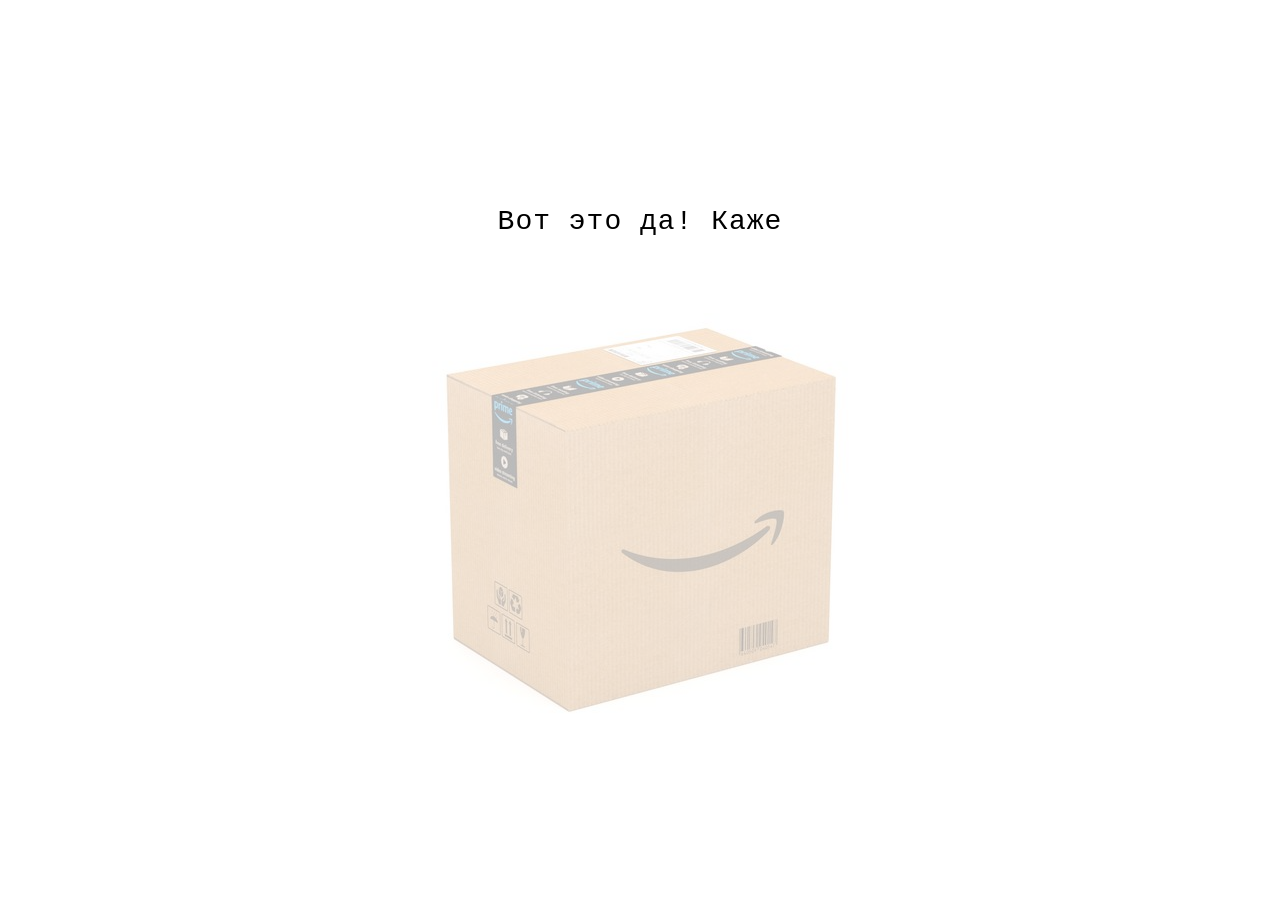
<file: index.html>
<!DOCTYPE html>
<html lang="ru">
<head>
    <meta charset="UTF-8">
    <meta name="viewport" content="width=device-width, initial-scale=1.0">
    <title>Korobka</title>

     <style>
        body {
            display: flex;
            flex-direction: column;
            align-items: center;
            justify-content: center;
            min-height: 100vh;
            margin: 0;
        }

        p {
    font-family: "Courier New", monospace;
    font-size: 28px;
    
    line-height: 1.5;
    letter-spacing: 1px;

    max-width: 700px;
    text-align: center;
    min-height: 3em;
}

        img {
            max-width: 80%;
            height: auto;
        }

        #image-link {
    opacity: 0.3;
    pointer-events: none;
    cursor: default;
    transition: opacity 0.5s ease;
}

#image-link.active {
    opacity: 1;
    pointer-events: auto;
    cursor: pointer;
}
    </style>
</head>
<body>

    <p id="typing-text"></p>

    <img onclick="location.href='welcome.html'" id="image-link" src="files/korobka.jpg" alt="Описание картинки">

</body>

<script>
        const text = "Вот это да! Кажется, ты получила посылку от Amazon! Что же там может быть? Ты игнорируешь то, что в России нет Amazon и спешишь открыть ее. Но вот незадача: коробка на экране компьютера? Что же делать?";

        const typingElement = document.getElementById("typing-text");
        const imageLink = document.getElementById("image-link");
        let index = 0;

        function typeWriter() {
            if (index < text.length) {
                typingElement.textContent += text.charAt(index);
                index++;
                setTimeout(typeWriter, 70);
            }  else {
        imageLink.classList.add("active");
    }
        }

        typeWriter();
    </script>
</html>
</file>
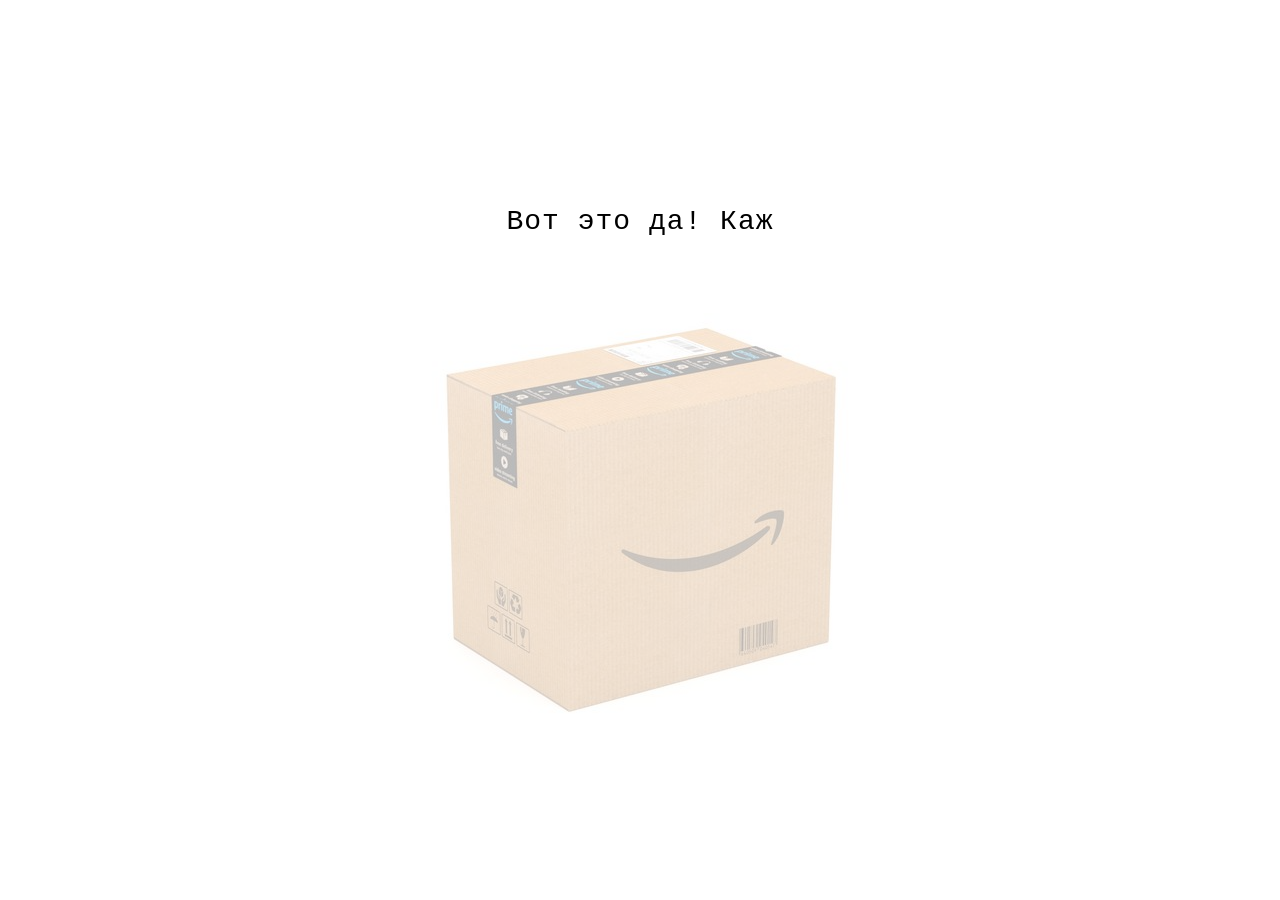
<file: korobka.html>
<!DOCTYPE html>
<html lang="ru">
<head>
    <meta charset="UTF-8">
    <meta name="viewport" content="width=device-width, initial-scale=1.0">
    <title>Korobka</title>

     <style>
        body {
            display: flex;
            flex-direction: column;
            align-items: center;
            justify-content: center;
            min-height: 100vh;
            margin: 0;
        }

        p {
    font-family: "Courier New", monospace;
    font-size: 28px;
    
    line-height: 1.5;
    letter-spacing: 1px;

    max-width: 700px;
    text-align: center;
    min-height: 3em;
}

        img {
            max-width: 80%;
            height: auto;
        }

        #image-link {
    opacity: 0.3;
    pointer-events: none;
    cursor: default;
    transition: opacity 0.5s ease;
}

#image-link.active {
    opacity: 1;
    pointer-events: auto;
    cursor: pointer;
}
    </style>
</head>
<body>

    <p id="typing-text"></p>

    <img onclick="location.href='game/welcome.html'" id="image-link" src="game/files/korobka.jpg" alt="Описание картинки">

</body>

<script>
        const text = "Вот это да! Кажется, ты получила посылку от Amazon! Что же там может быть? Ты игнорируешь то, что в России нет Amazon и спешишь открыть ее. Но вот незадача: коробка на экране компьютера? Что же делать?";

        const typingElement = document.getElementById("typing-text");
        const imageLink = document.getElementById("image-link");
        let index = 0;

        function typeWriter() {
            if (index < text.length) {
                typingElement.textContent += text.charAt(index);
                index++;
                setTimeout(typeWriter, 70);
            }  else {
        imageLink.classList.add("active");
    }
        }

        typeWriter();
    </script>
</html>
</file>
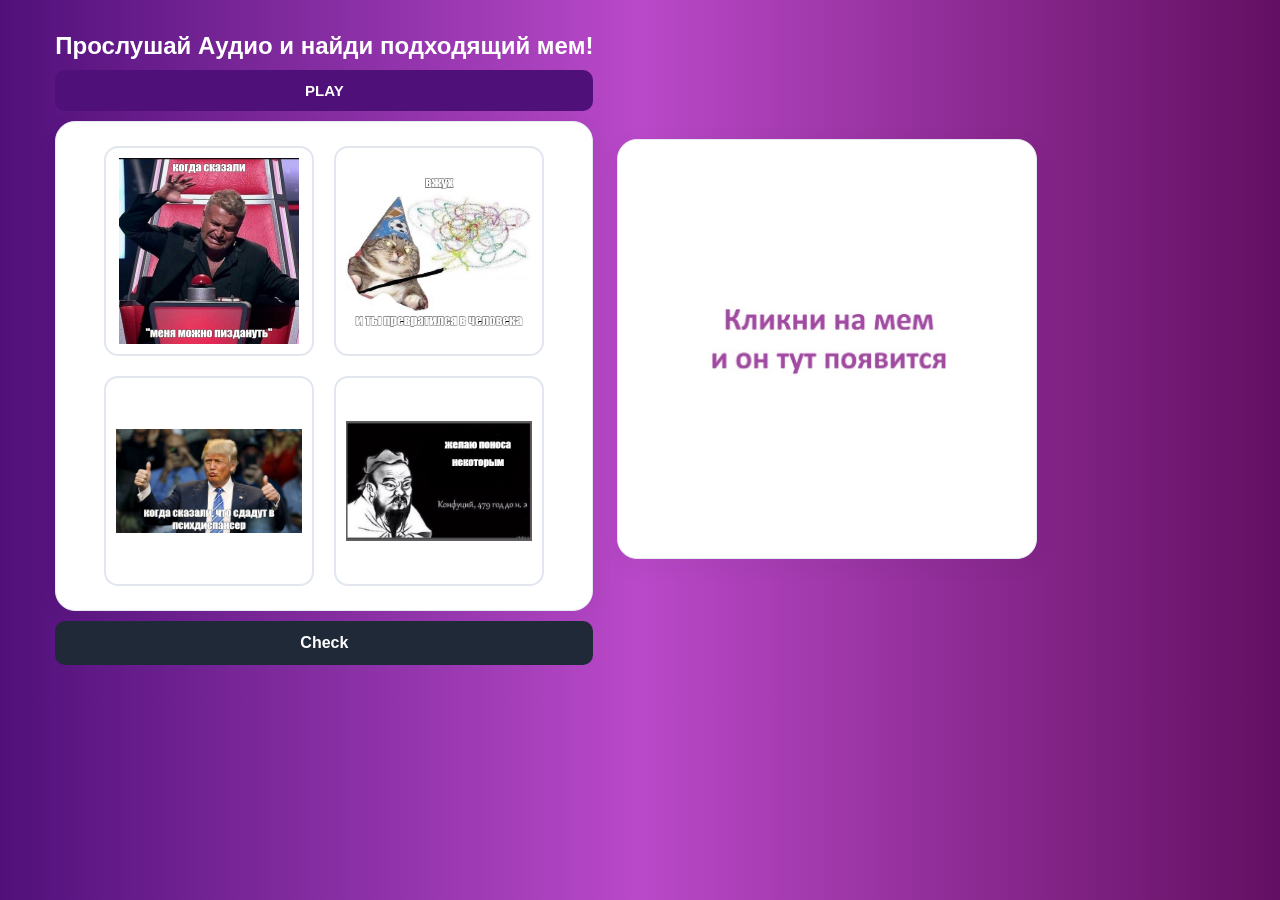
<file: level_1.html>
<!DOCTYPE html>
<html lang="en">
<head>
    <meta charset="UTF-8">
    <meta name="viewport" content="width=device-width, initial-scale=1.0">
    <link rel="stylesheet" href="style.css">
    <title>Level 1</title>
</head>
<body onload="startRound('1')">
    <main>
        <div class="game">

            <h2>Прослушай Аудио и найди подходящий мем! </h2>
        <div id="audio" class="sounds">

            <button id="playAudio">
                PLAY
            </button>
            <audio src="" id="player">

            </audio></div>

        <div id="pics" class="images"></div>
            
        <button id="checkAnswer">Check</button>
        
        </div>

        <div class="preview">
            
                <img id="meme-preview" src="files/placeholder.jpg" alt="">
            
        </div>


        <div id="modal">
            
            

            <div class="modal-content" >
            <p class="text-text">Потрясающе! Ты нашла все пары! Но это еще не конец...</p>
            <button id="to-the-next-level" onclick="location.href='level_2.html'">Играть Дальше</button></div>
        </div>

    </main>
    
    
    
</body>

<script src="script.js"></script>
</html>
</file>
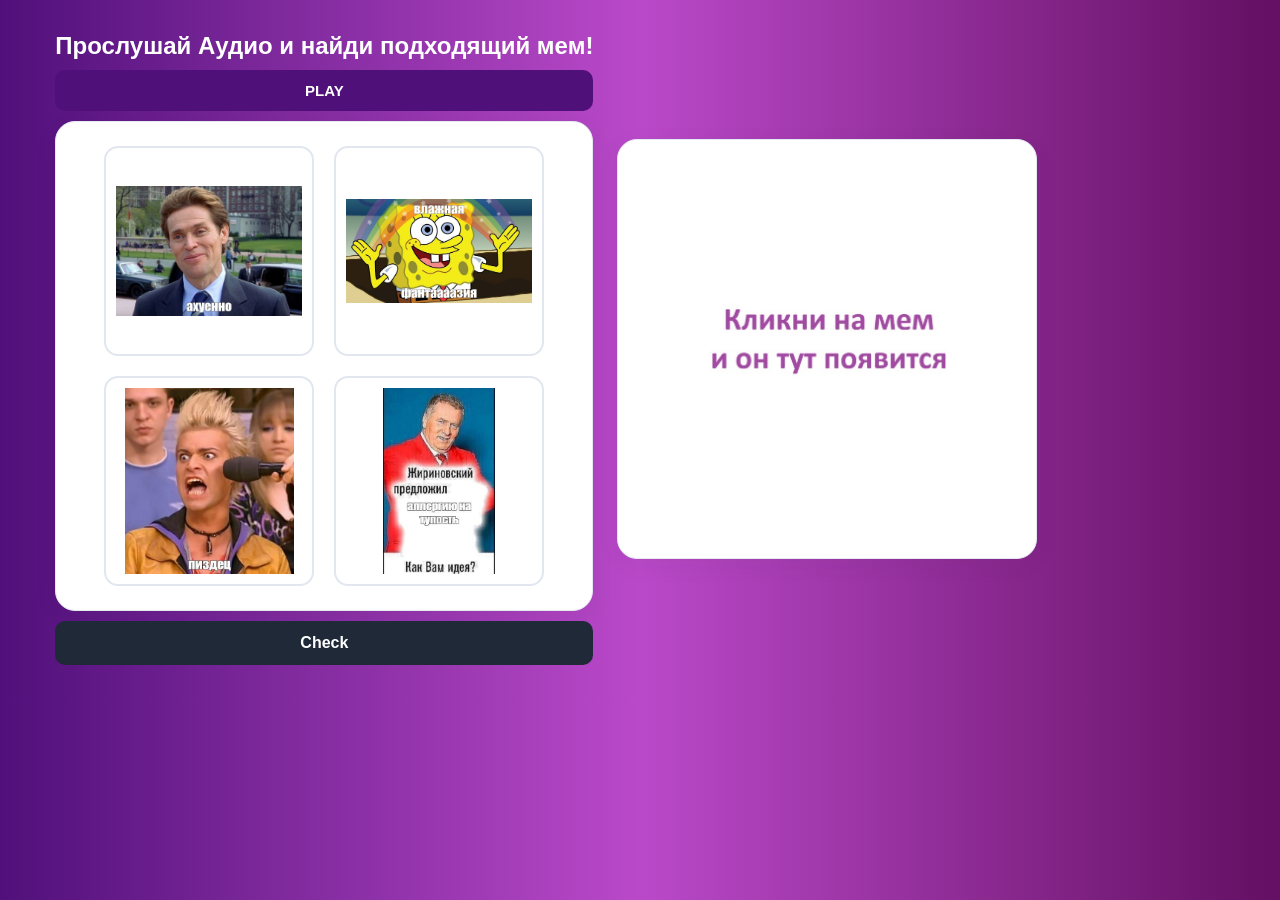
<file: level_2.html>
<!DOCTYPE html>
<html lang="en">
<head>
    <meta charset="UTF-8">
    <meta name="viewport" content="width=device-width, initial-scale=1.0">
    <link rel="stylesheet" href="style.css">
    <title>Level 2</title>
</head>
<body onload="startRound('2')">
    <main>
        <div class="game">

            <h2>Прослушай Аудио и найди подходящий мем! </h2> 
        <div id="audio" class="sounds">

            <button id="playAudio">
                PLAY
            </button>
            <audio src="" id="player">

            </audio></div>

        <div id="pics" class="images"></div>
            
        <button id="checkAnswer">Check</button>
        
        </div>

        <div class="preview">
            
                <img id="meme-preview" src="files/placeholder.jpg" alt="">
            
        </div>

        <div id="modal">

            

            <div class="modal-content" >
            <p class="text-text">Потрясающе! Ты нашла все пары! Но это еще не конец...</p>
            <button id="to-the-next-level" onclick="location.href='level_3.html'">Играть Дальше</button></div>
        </div>

    </main>
    
    
    
</body>

<script src="script.js"></script>
</html>
</file>
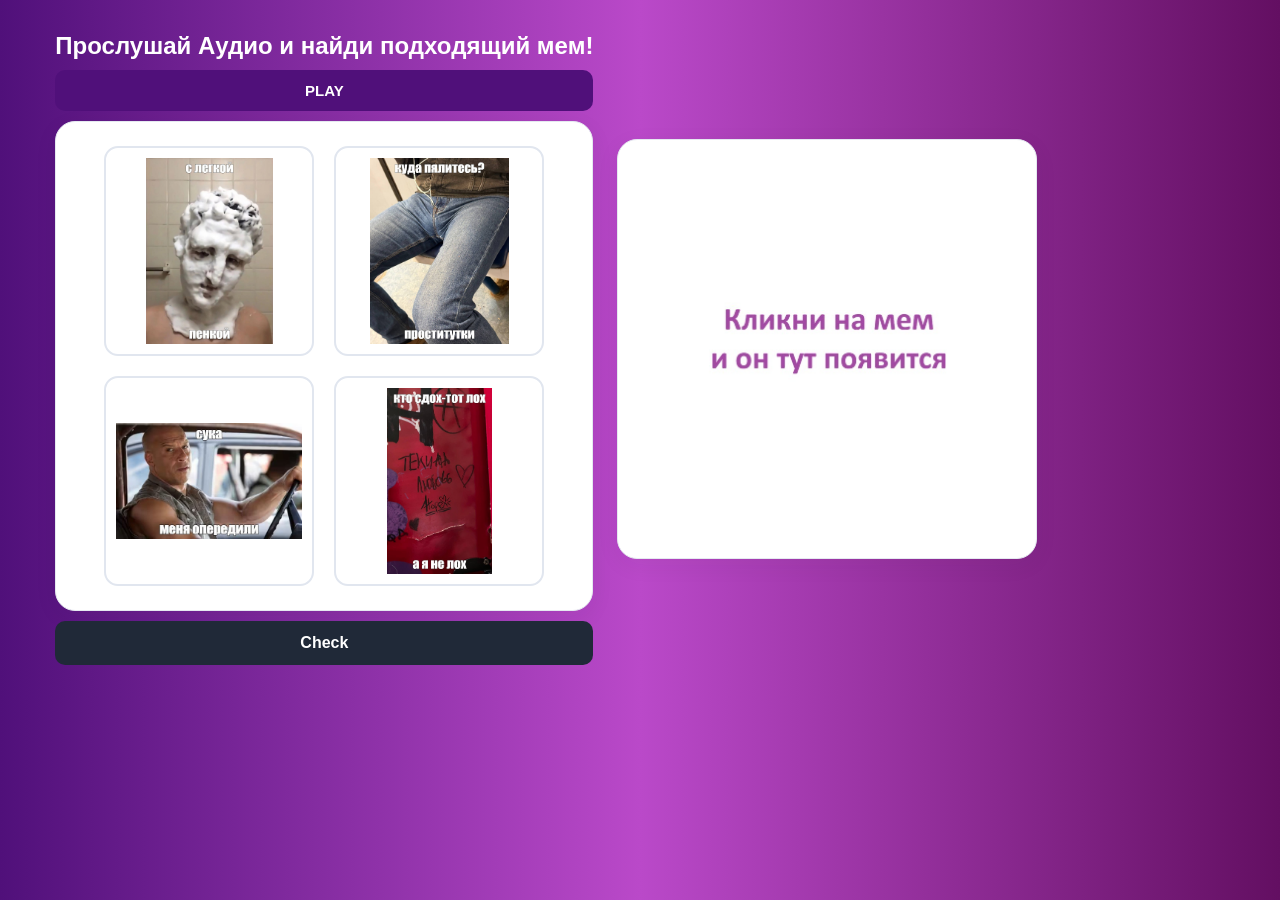
<file: level_3.html>
<!DOCTYPE html>
<html lang="en">
<head>
    <meta charset="UTF-8">
    <meta name="viewport" content="width=device-width, initial-scale=1.0">
    <link rel="stylesheet" href="style.css">
    <title>Level 3</title>
</head>
<body onload="startRound('3')">
    <main>
        <div class="game">

            <h2>Прослушай Аудио и найди подходящий мем! </h2>
        <div id="audio" class="sounds">

            <button id="playAudio">
                PLAY
            </button>
            <audio src="" id="player">

            </audio></div>

        <div id="pics" class="images"></div>
            
        <button id="checkAnswer">Check</button>
        
        </div>

        <div class="preview">
            
                <img id="meme-preview" src="files/placeholder.jpg" alt="">
            
        </div>

        <div id="modal">

            <!-- К поздравлению -->
            <div class="modal-content">

            <p class="text-text">Ура! Ты справилась и подошла к концу нашей игры! Ты заслужила награду!</p>
            <button id="to-the-next-level" onclick="location.href='pozdravlenie_1.html'">Получить награду</button></div>
        </div>


    </main>
    
    
    
</body>

<script src="script.js"></script>
</html>
</file>
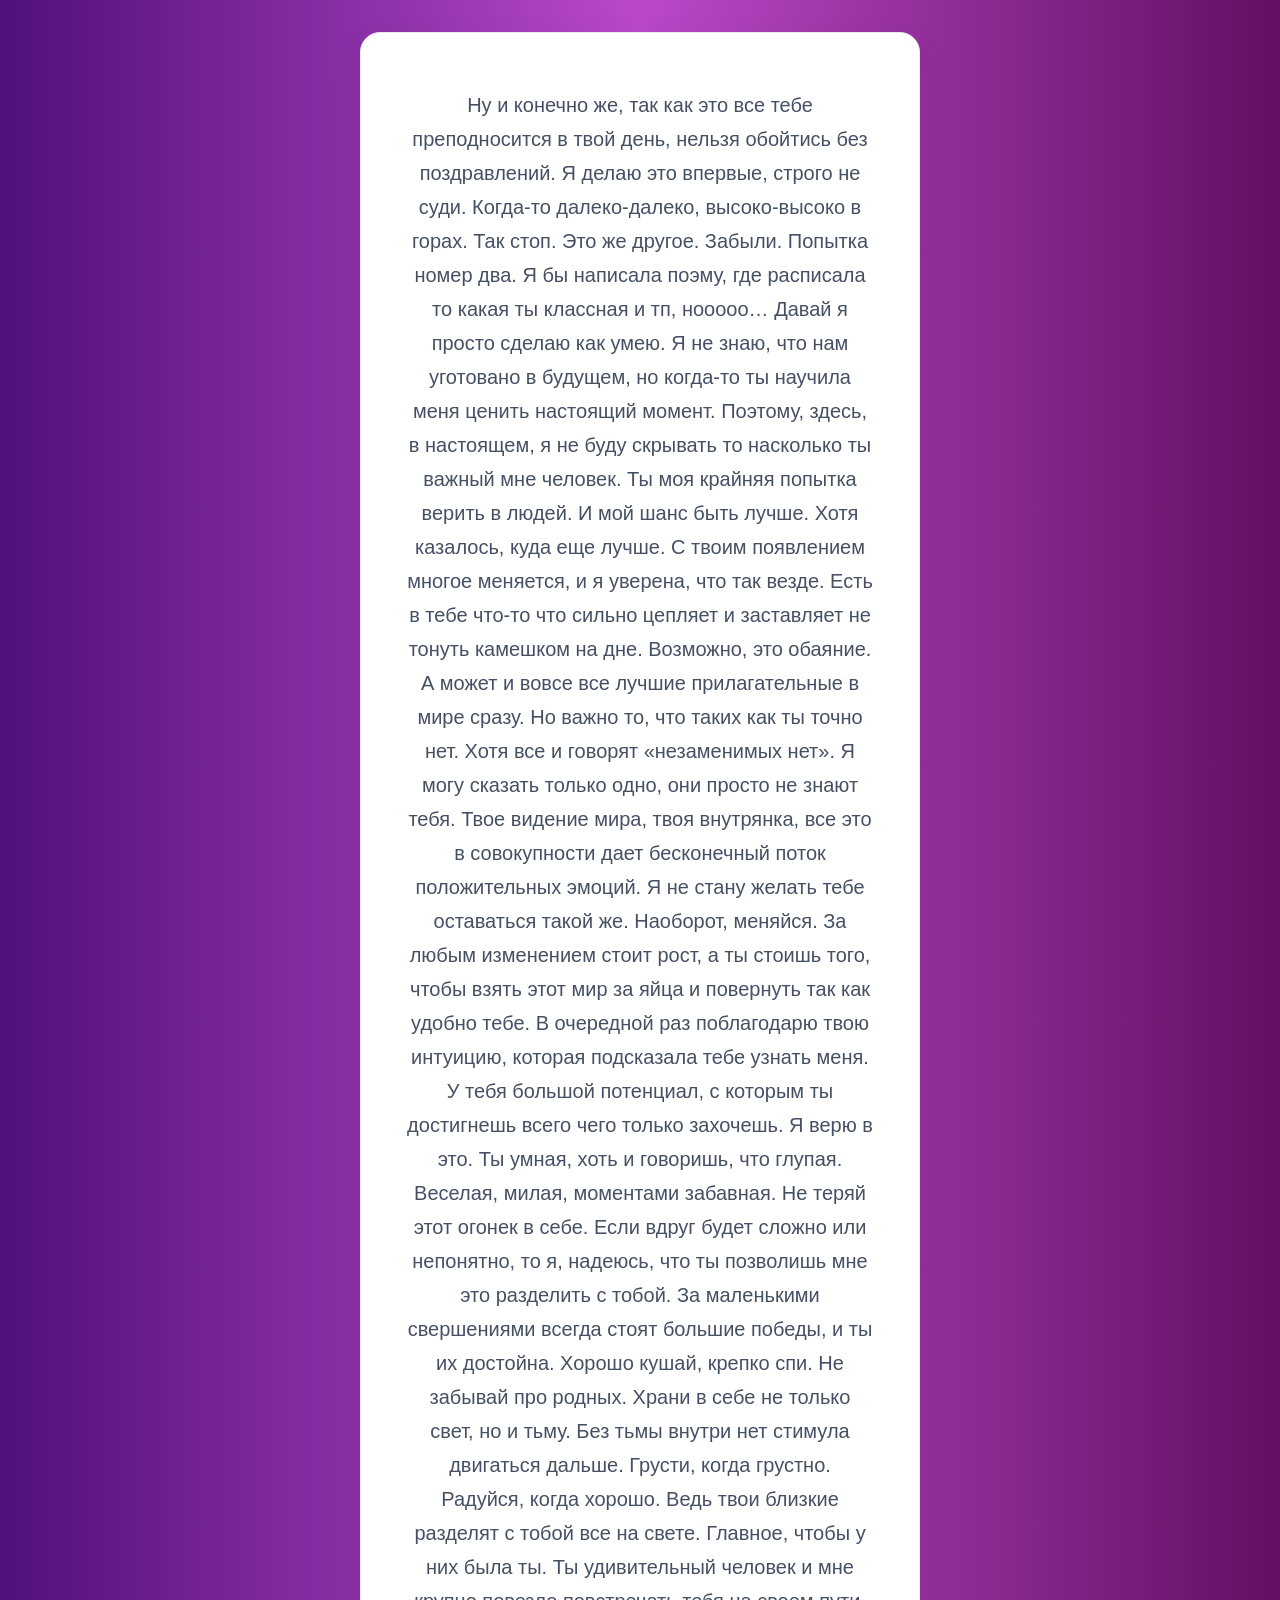
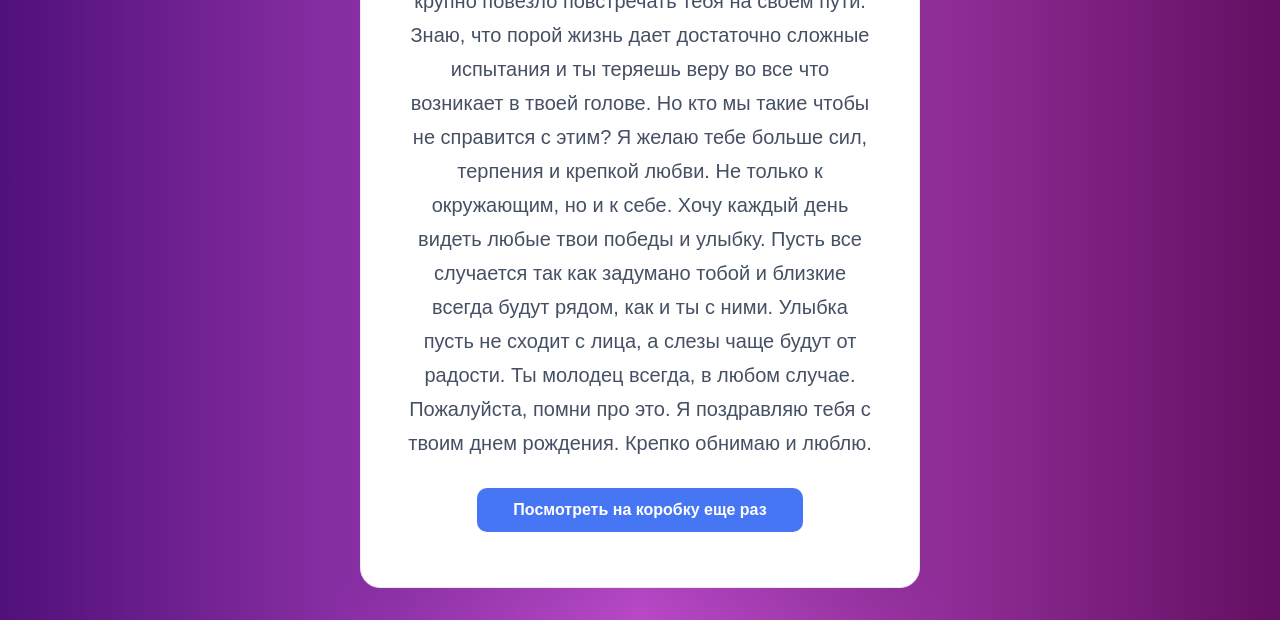
<file: pozdravlenie.html>
<!DOCTYPE html>
<html lang="en">
<head>
    <meta charset="UTF-8">
    <meta name="viewport" content="width=device-width, initial-scale=1.0">
     <link rel="stylesheet" href="style.css">
    <title>Document</title>
</head>
<body>

    <main>
    <div class="welcome-container">

        <p class="welcome-text">
           Ну и конечно же, так как это все тебе преподносится в твой день, нельзя обойтись без поздравлений. Я делаю это впервые, строго не суди.
Когда-то далеко-далеко, высоко-высоко в горах. Так стоп. Это же другое. Забыли. Попытка номер два.
Я бы написала поэму, где расписала то какая ты классная и тп, нооооо…
Давай я просто сделаю как умею. 
Я не знаю, что нам уготовано в будущем, но когда-то ты научила меня ценить настоящий момент. Поэтому, здесь, в настоящем, я не буду скрывать то насколько ты важный мне человек. Ты моя крайняя попытка верить в людей. И мой шанс быть лучше. Хотя казалось, куда еще лучше. С твоим появлением многое меняется, и я уверена, что так везде. Есть в тебе что-то что сильно цепляет и заставляет не тонуть камешком на дне. Возможно, это обаяние. А может и вовсе все лучшие прилагательные в мире сразу. Но важно то, что таких как ты точно нет. Хотя все и говорят «незаменимых нет». Я могу сказать только одно, они просто не знают тебя. Твое видение мира, твоя внутрянка, все это в совокупности дает бесконечный поток положительных эмоций. Я не стану желать тебе оставаться такой же. Наоборот, меняйся. За любым изменением стоит рост, а ты стоишь того, чтобы взять этот мир за яйца и повернуть так как удобно тебе. В очередной раз поблагодарю твою интуицию, которая подсказала тебе узнать меня. У тебя большой потенциал, с которым ты достигнешь всего чего только захочешь. Я верю в это. Ты умная, хоть и говоришь, что глупая. Веселая, милая, моментами забавная. Не теряй этот огонек в себе. Если вдруг будет сложно или непонятно, то я, надеюсь, что ты позволишь мне это разделить с тобой. За маленькими свершениями всегда стоят большие победы, и ты их достойна. Хорошо кушай, крепко спи. Не забывай про родных. Храни в себе не только свет, но и тьму. Без тьмы внутри нет стимула двигаться дальше. Грусти, когда грустно. Радуйся, когда хорошо. Ведь твои близкие разделят с тобой все на свете. Главное, чтобы у них была ты. Ты удивительный человек и мне крупно повезло повстречать тебя на своем пути. Знаю, что порой жизнь дает достаточно сложные испытания и ты теряешь веру во все что возникает в твоей голове. Но кто мы такие чтобы не справится с этим? Я желаю тебе больше сил, терпения и крепкой любви. Не только к окружающим, но и к себе. Хочу каждый день видеть любые твои победы и улыбку. Пусть все случается так как задумано тобой и близкие всегда будут рядом, как и ты с ними. Улыбка пусть не сходит с лица, а слезы чаще будут от радости. Ты молодец всегда, в любом случае. Пожалуйста, помни про это. Я поздравляю тебя с твоим днем рождения. Крепко обнимаю и люблю.

        </p>

        <button class="start-button">
            Посмотреть на коробку еще раз
        </button>

    </div></main>
</body>
</html>
</file>
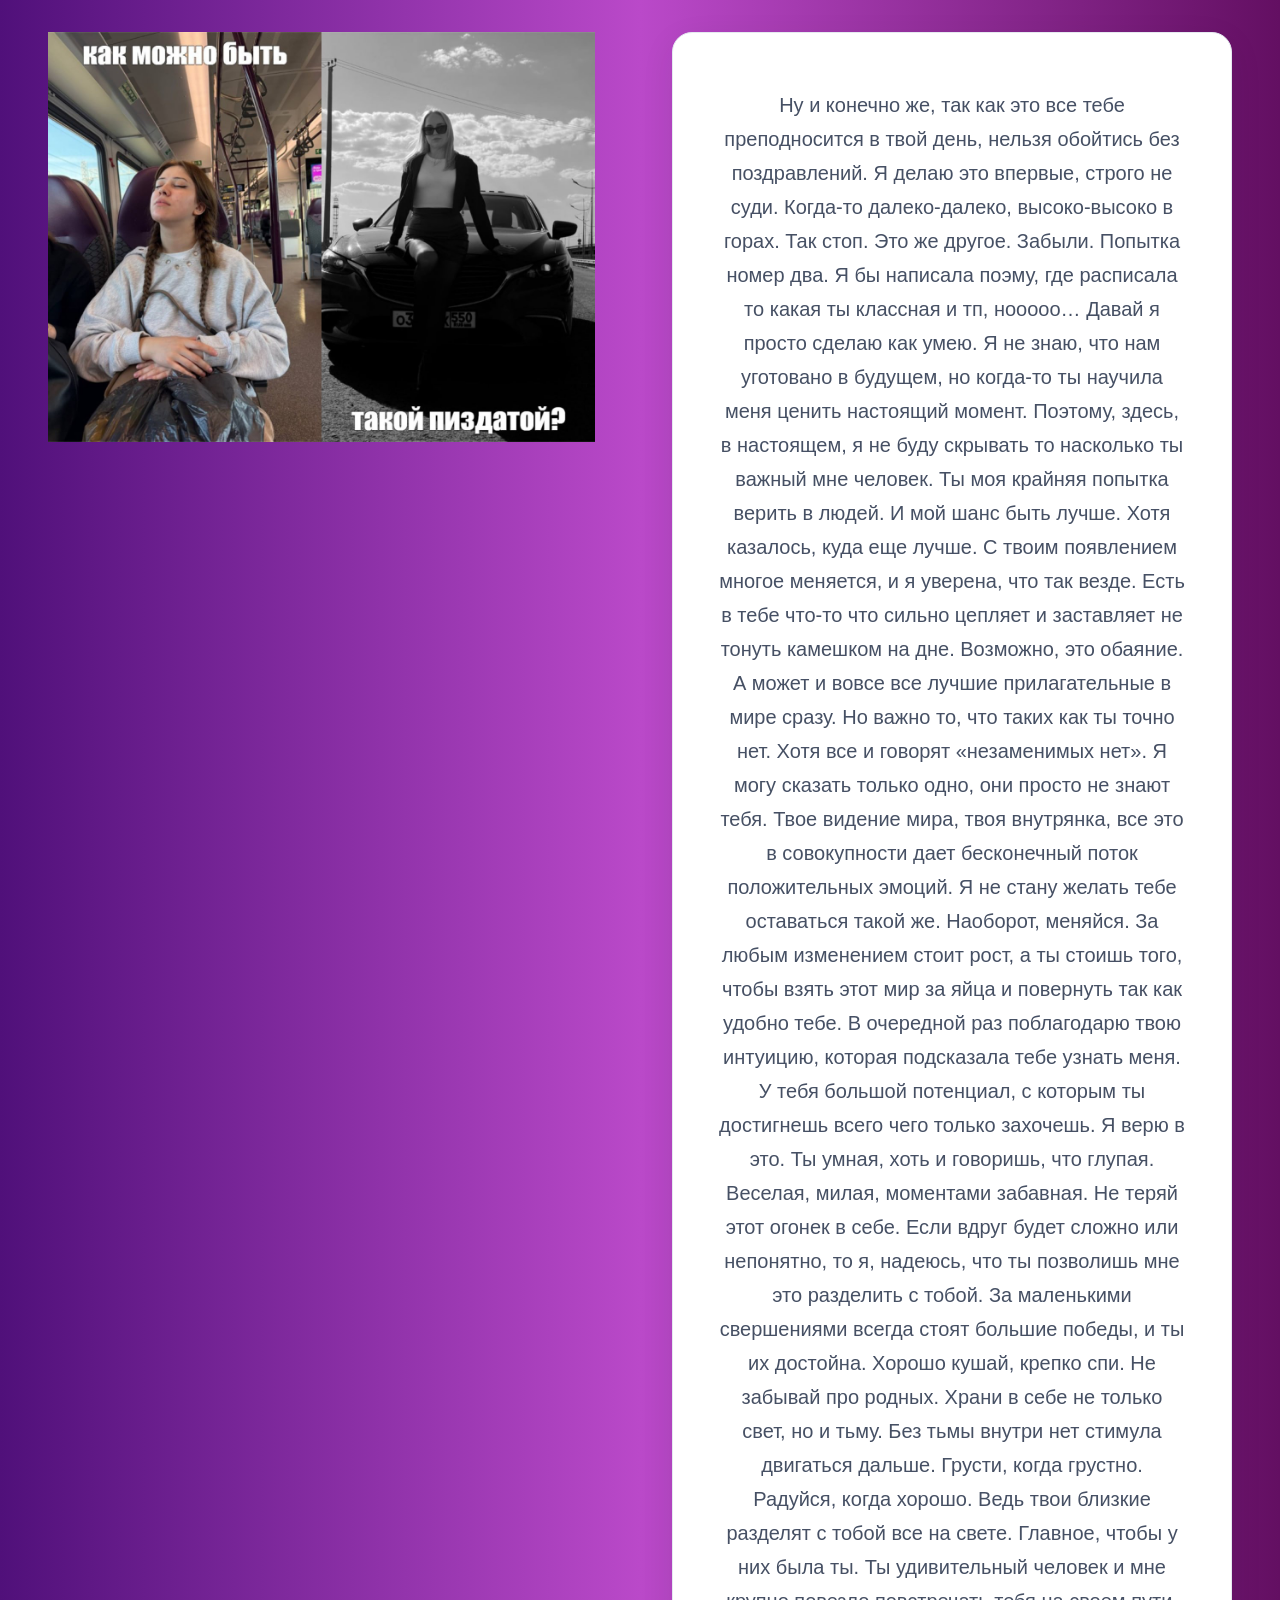
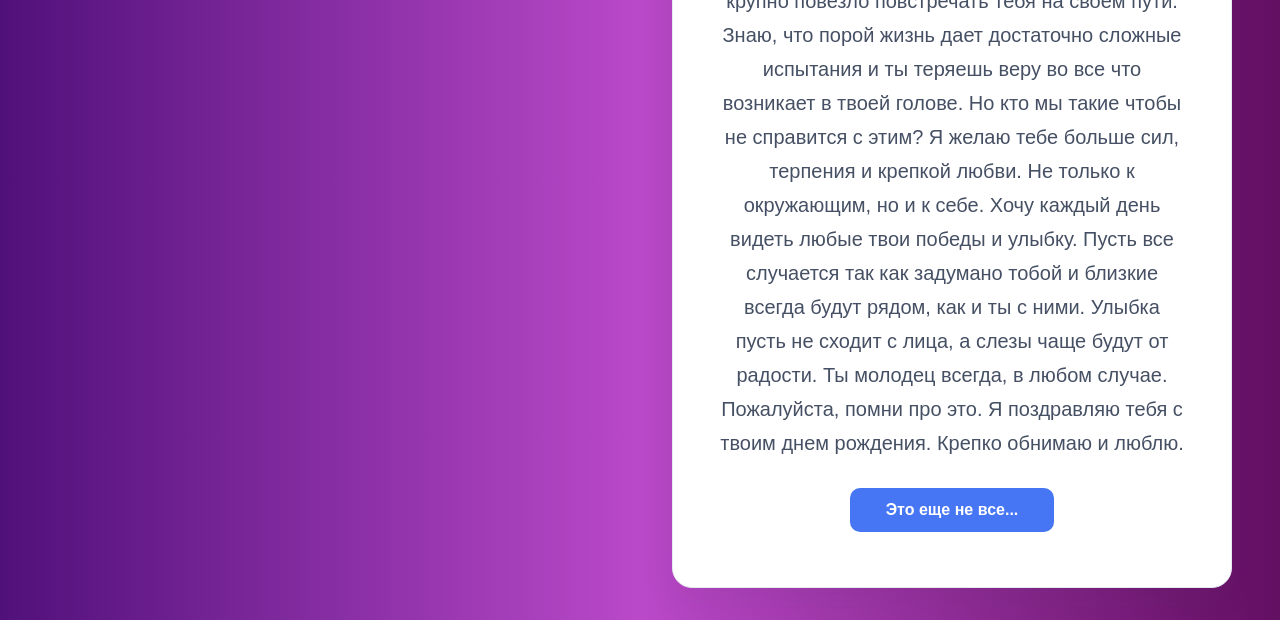
<file: pozdravlenie_1.html>
<!DOCTYPE html>
<html lang="en">
<head>
    <meta charset="UTF-8">
    <meta name="viewport" content="width=device-width, initial-scale=1.0">
     <link rel="stylesheet" href="style.css">
    <title>От Насти</title>
</head>
<body>

    <main class="congrats">

        <div class="preview">
            
                <img  src="files/69.jpg" alt="">
            
        </div>

    <div class="welcome-container">

        <p class="welcome-text">
           Ну и конечно же, так как это все тебе преподносится в твой день, нельзя обойтись без поздравлений. Я делаю это впервые, строго не суди.
Когда-то далеко-далеко, высоко-высоко в горах. Так стоп. Это же другое. Забыли. Попытка номер два.
Я бы написала поэму, где расписала то какая ты классная и тп, нооооо…
Давай я просто сделаю как умею. 
Я не знаю, что нам уготовано в будущем, но когда-то ты научила меня ценить настоящий момент. Поэтому, здесь, в настоящем, я не буду скрывать то насколько ты важный мне человек. Ты моя крайняя попытка верить в людей. И мой шанс быть лучше. Хотя казалось, куда еще лучше. С твоим появлением многое меняется, и я уверена, что так везде. Есть в тебе что-то что сильно цепляет и заставляет не тонуть камешком на дне. Возможно, это обаяние. А может и вовсе все лучшие прилагательные в мире сразу. Но важно то, что таких как ты точно нет. Хотя все и говорят «незаменимых нет». Я могу сказать только одно, они просто не знают тебя. Твое видение мира, твоя внутрянка, все это в совокупности дает бесконечный поток положительных эмоций. Я не стану желать тебе оставаться такой же. Наоборот, меняйся. За любым изменением стоит рост, а ты стоишь того, чтобы взять этот мир за яйца и повернуть так как удобно тебе. В очередной раз поблагодарю твою интуицию, которая подсказала тебе узнать меня. У тебя большой потенциал, с которым ты достигнешь всего чего только захочешь. Я верю в это. Ты умная, хоть и говоришь, что глупая. Веселая, милая, моментами забавная. Не теряй этот огонек в себе. Если вдруг будет сложно или непонятно, то я, надеюсь, что ты позволишь мне это разделить с тобой. За маленькими свершениями всегда стоят большие победы, и ты их достойна. Хорошо кушай, крепко спи. Не забывай про родных. Храни в себе не только свет, но и тьму. Без тьмы внутри нет стимула двигаться дальше. Грусти, когда грустно. Радуйся, когда хорошо. Ведь твои близкие разделят с тобой все на свете. Главное, чтобы у них была ты. Ты удивительный человек и мне крупно повезло повстречать тебя на своем пути. Знаю, что порой жизнь дает достаточно сложные испытания и ты теряешь веру во все что возникает в твоей голове. Но кто мы такие чтобы не справится с этим? Я желаю тебе больше сил, терпения и крепкой любви. Не только к окружающим, но и к себе. Хочу каждый день видеть любые твои победы и улыбку. Пусть все случается так как задумано тобой и близкие всегда будут рядом, как и ты с ними. Улыбка пусть не сходит с лица, а слезы чаще будут от радости. Ты молодец всегда, в любом случае. Пожалуйста, помни про это. Я поздравляю тебя с твоим днем рождения. Крепко обнимаю и люблю.

        </p>

        <button class="start-button" onclick="location.href='pozdravlenie_2.html'">
            Это еще не все...
        </button>

    </div></main>
</body>
</html>
</file>
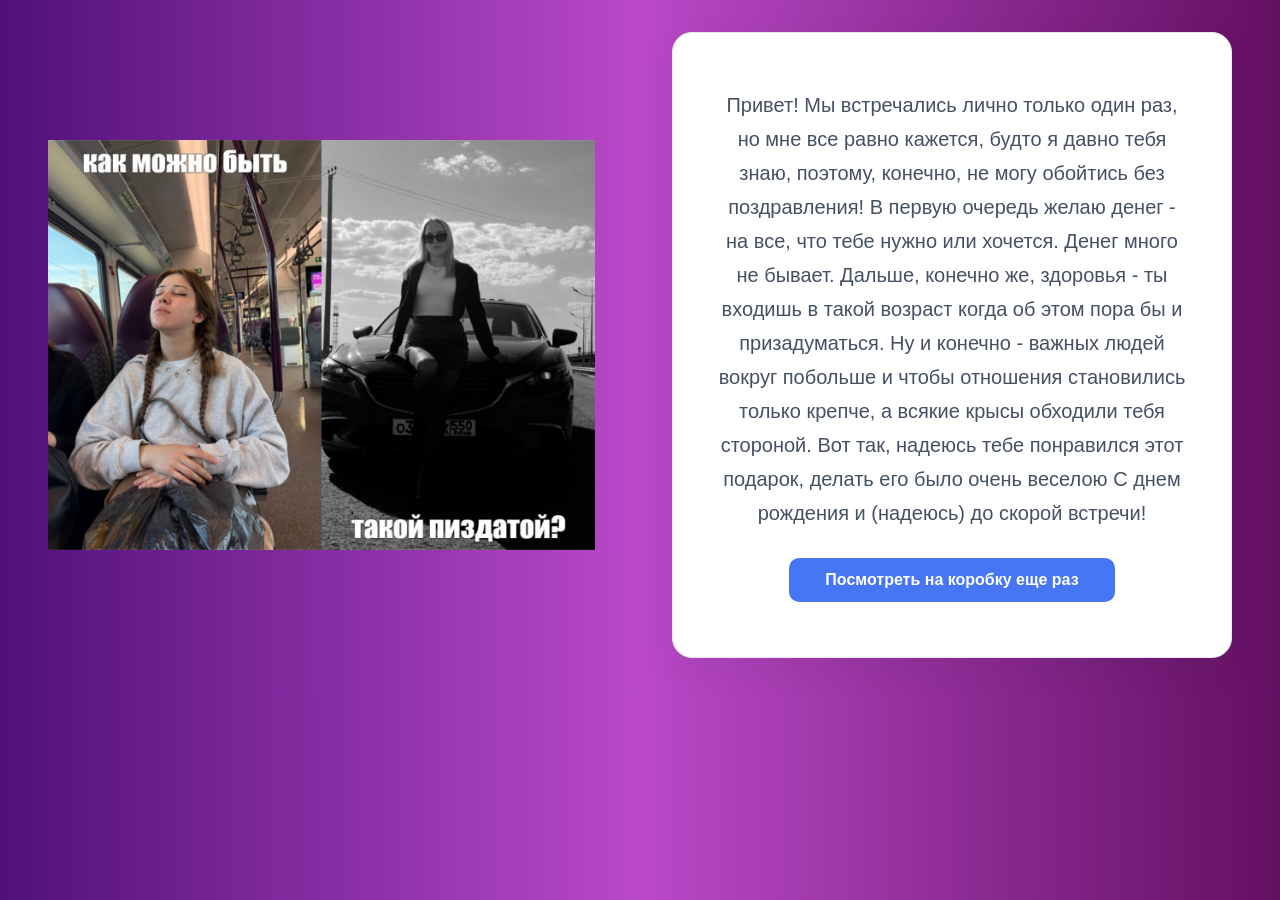
<file: pozdravlenie_2.html>
<!DOCTYPE html>
<html lang="en">
<head>
    <meta charset="UTF-8">
    <meta name="viewport" content="width=device-width, initial-scale=1.0">
     <link rel="stylesheet" href="style.css">
    <title>От Ани</title>
</head>
<body>

    <main>
         <div class="preview">
            
                <img  src="files/69.jpg" alt="">
            
        </div>

    <div class="welcome-container">

        <p class="welcome-text">

            Привет! Мы встречались лично только один раз, но мне все равно кажется, будто я давно тебя знаю, поэтому, конечно, не могу обойтись без поздравления! 
            В первую очередь желаю денег - на все, что тебе нужно или хочется. Денег много не бывает.
            Дальше, конечно же, здоровья - ты входишь в такой возраст когда об этом пора бы и призадуматься.
            Ну и конечно - важных людей вокруг побольше и чтобы отношения становились только крепче, а всякие крысы обходили тебя стороной.
            Вот так, надеюсь тебе понравился этот подарок, делать его было очень веселою
            С днем рождения и (надеюсь) до скорой встречи!
        </p>
    

        <button class="start-button" onclick="location.href='index.html'">
            Посмотреть на коробку еще раз
        </button>

    </div></main>
</body>
</html>
</file>
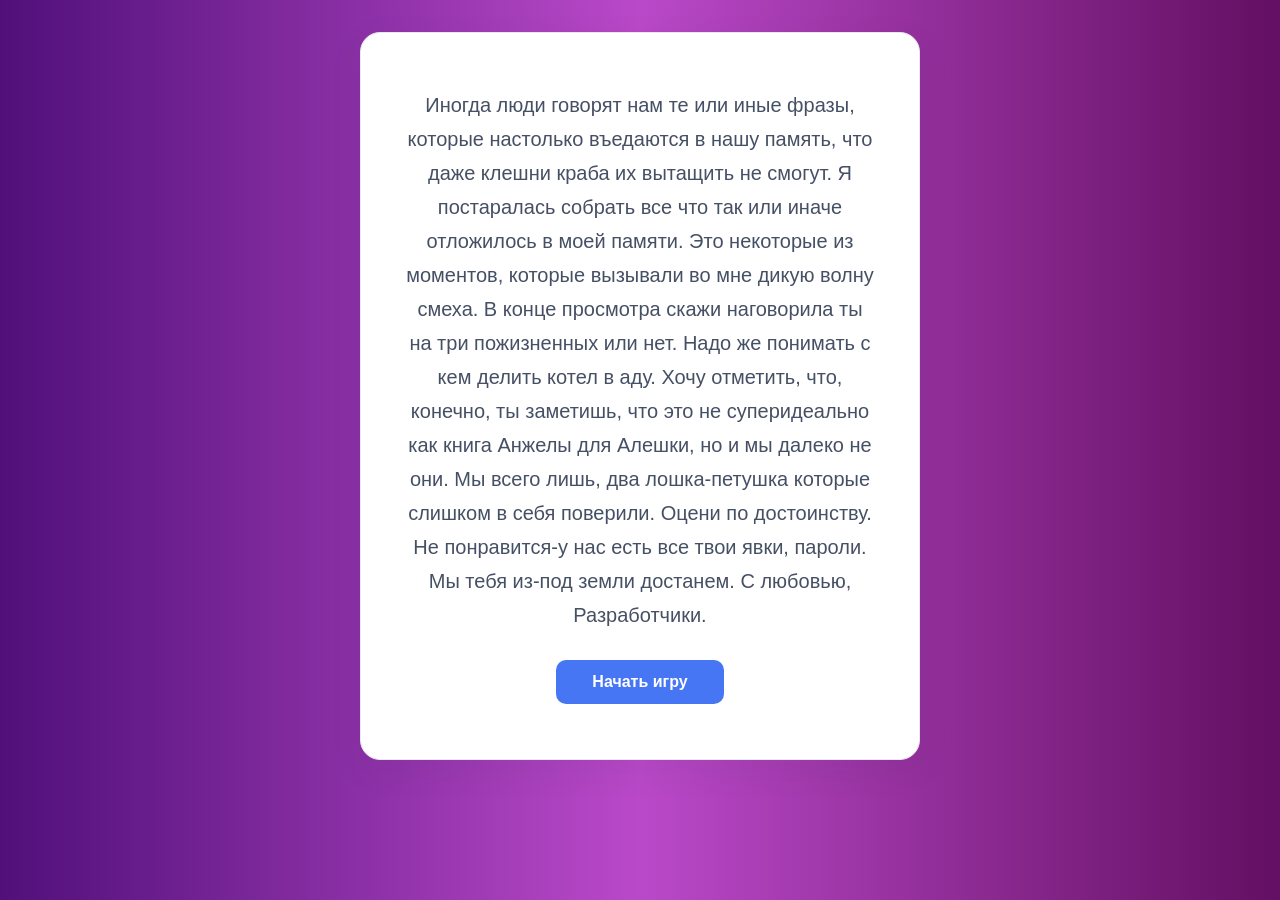
<file: welcome.html>
<!DOCTYPE html>
<html lang="en">
<head>
    <meta charset="UTF-8">
    <meta name="viewport" content="width=device-width, initial-scale=1.0">
    <title>Document</title>
     <link rel="stylesheet" href="style.css">
</head>

    <body>
<main>
    <div class="welcome-container">

        <p class="welcome-text">
            Иногда люди говорят нам те или иные фразы, которые настолько въедаются в нашу память, что даже клешни краба их вытащить не смогут. Я постаралась собрать все что так или иначе отложилось в моей памяти. Это некоторые из моментов, которые вызывали во мне дикую волну смеха. В конце просмотра скажи наговорила ты на три пожизненных или нет. Надо же понимать с кем делить котел в аду. Хочу отметить, что, конечно, ты заметишь, что это не суперидеально как книга Анжелы для Алешки, но и мы далеко не они. 
Мы всего лишь, два лошка-петушка которые слишком в себя поверили. Оцени по достоинству. Не понравится-у нас есть все твои явки, пароли. Мы тебя из-под земли достанем.
С любовью,
Разработчики.

        </p>

        <button class="start-button" onclick="location.href='level_1.html'">
            Начать игру
        </button>

    </div></main>


</body>
</html>
</file>
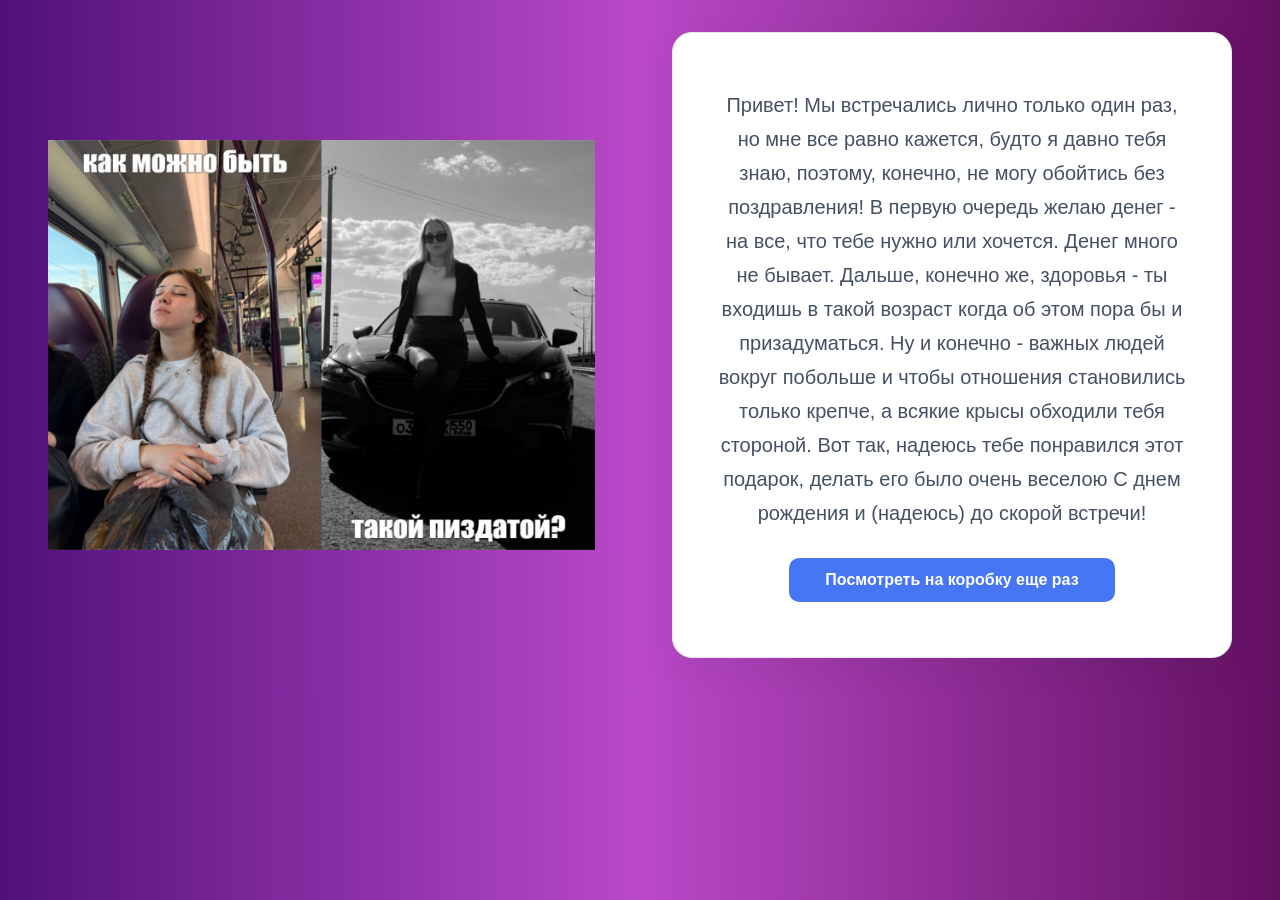
<file: game/pozdravlenie_2.html>
<!DOCTYPE html>
<html lang="en">
<head>
    <meta charset="UTF-8">
    <meta name="viewport" content="width=device-width, initial-scale=1.0">
     <link rel="stylesheet" href="style.css">
    <title>От Ани</title>
</head>
<body>

    <main>
         <div class="preview">
            
                <img  src="files/69.jpg" alt="">
            
        </div>

    <div class="welcome-container">

        <p class="welcome-text">

            Привет! Мы встречались лично только один раз, но мне все равно кажется, будто я давно тебя знаю, поэтому, конечно, не могу обойтись без поздравления! 
            В первую очередь желаю денег - на все, что тебе нужно или хочется. Денег много не бывает.
            Дальше, конечно же, здоровья - ты входишь в такой возраст когда об этом пора бы и призадуматься.
            Ну и конечно - важных людей вокруг побольше и чтобы отношения становились только крепче, а всякие крысы обходили тебя стороной.
            Вот так, надеюсь тебе понравился этот подарок, делать его было очень веселою
            С днем рождения и (надеюсь) до скорой встречи!
        </p>
    

        <button class="start-button" onclick="location.href='./korobka.html'">
            Посмотреть на коробку еще раз
        </button>

    </div></main>
</body>
</html>
</file>
<file: style.css>
* {
    box-sizing: border-box;
    margin: 0;
    padding: 0;
}

body {
    margin: 0;
    padding: 32px;

    font-family: Inter, "Segoe UI", Arial, sans-serif;
    color: #252b36;
    background: #50107a;
background: linear-gradient(90deg, rgba(80, 16, 122, 1) 0%, rgba(186, 73, 201, 1) 50%, rgba(99, 15, 98, 1) 100%);
}

main {
    display: flex;
    flex-direction: row;
    justify-content: space-evenly;
    
}


main.congrats {
    display: flex;
    flex-direction: row;
    justify-content: space-evenly;
    align-items: self-start;
   
    
}

h2 {
    color: #fff;
}
/* МНОГАБУКАФ */
  .welcome-container {
            width: 90%;
            max-width: 560px;

            padding: 55px 45px;

            display: flex;
            flex-direction: column;
            align-items: center;
            gap: 28px;

            text-align: center;

            background: #ffffff;
            border: 1px solid #e5e9f0;
            border-radius: 20px;

            box-shadow: 0 10px 35px rgba(30, 41, 59, 0.07);
        }

        .welcome-text {
            margin: 0;

            font-size: 20px;
            line-height: 1.7;
            font-weight: 400;

            color: #465064;
        }

        .start-button {
            padding: 13px 36px;

            font-size: 16px;
            font-weight: 600;

            color: white;
            background: #4776f5;

            border: none;
            border-radius: 10px;

            cursor: pointer;

            transition: background 0.2s, transform 0.2s;
        }

        .start-button:hover {
            background: #315fdf;
            transform: translateY(-2px);
        }

        .start-button:active {
            transform: scale(0.97);
        }

        @media (max-width: 500px) {
            .welcome-container {
                padding: 35px 25px;
            }

            .welcome-text {
                font-size: 18px;
            }
        }



  .game {
    display: flex;
    flex-direction: column;
    gap: 10px;
    align-items: space-evenly;
    justify-content: center;
} 
 

.preview {
display: flex;
justify-content: center;
width: 50%;
flex-direction: column;
}

.preview img {

    max-width:90%;
    max-height:100vh;
    object-fit:contain;

}


/* Картинки */

/* .images{
    display:grid;
    grid-template-columns:repeat(2, 200px);
    gap:20px;
}
 */
/* ===== Карточки с картинками ===== */

/* ===== Основной контейнер с картинками ===== */

#pics {
    display: grid;
    grid-template-columns: repeat(2, minmax(140px, 210px));
    gap: 20px;

    justify-content: center;
    align-content: start;

    padding: 24px;
    background: #ffffff;
    border: 1px solid #e5e9f0;
    border-radius: 20px;

    box-shadow: 0 6px 24px rgb(30 41 59 / 5%);
}


.image-card {
    width: 100%;
    aspect-ratio: 1 / 1;
    min-width: 0;

    display: flex;
    justify-content: center;
    align-items: center;

    padding: 10px;
    overflow: hidden;

    background: #ffffff;
    border: 2px solid #e1e6ef;
    border-radius: 14px;

    cursor: pointer;

    transition:
        border-color 0.2s ease,
        box-shadow 0.2s ease,
        transform 0.2s ease;
}

.image-card:hover {
    transform: translateY(-3px);
    border-color: #a5bafc;
    box-shadow: 0 6px 16px rgb(37 99 235 / 10%);
}

.image-card img {
    display: block;

    max-width: 100%;
    max-height: 100%;

    object-fit: contain;
}



.image-card.selected{
     border-color: #4776f5;
    box-shadow: 0 0 0 3px rgb(71 118 245 / 15%);
}

.image-card.correct{
     border-color: #89F336;
    box-shadow: 0 0 0 3px rgb(71 118 245 / 15%);
}

.image-card.wrong {
    border-color: #e05252;
    animation: shake 0.3s;
}

@keyframes shake {
    0%   { transform: translateX(0); }
    25%  { transform: translateX(-5px); }
    50%  { transform: translateX(5px); }
    75%  { transform: translateX(-5px); }
    100% { transform: translateX(0); }
}

/* ===== Кнопка воспроизведения аудио ===== */

#playAudio {
    padding: 12px 22px;

    color: #ffffff;
    background: rgba(80, 16, 122, 1);

    border: none;
    border-radius: 10px;

    font-size: 15px;
    font-weight: 600;

    cursor: pointer;

    transition:
        background 0.2s ease,
        transform 0.2s ease;
}

#playAudio:hover {
    background: rgba(80, 16, 122, 0.8);
}

#playAudio:active {
    transform: scale(0.97);
}


/* ===== Большой предпросмотр картинки ===== */

#meme-preview {
    display: block;

    width: 100%;
    max-width: 420px;
    height: 420px;

    padding: 12px;

    object-fit: contain;

    background: #ffffff;
    border: 1px solid #e5e9f0;
    border-radius: 20px;

    box-shadow: 0 6px 24px rgb(30 41 59 / 5%);
}


/* ===== Кнопка проверки ответа ===== */

#checkAnswer {
    padding: 13px 28px;

    color: #ffffff;
    background: #202938;

    border: none;
    border-radius: 10px;

    font-size: 16px;
    font-weight: 600;

    cursor: pointer;

    transition:
        background 0.2s ease,
        transform 0.2s ease;
}

#checkAnswer:hover {
    background: #354258;
}

#checkAnswer:active {
    transform: scale(0.98);
}


/* ===== Адаптация для узкого экрана ===== */

@media (max-width: 650px) {
    body {
        padding: 16px;
    }

    #pics {
        grid-template-columns: repeat(2, minmax(0, 1fr));
        gap: 12px;
        padding: 14px;
    }

    #meme-preview {
        height: auto;
        aspect-ratio: 1 / 1;
    }
}


/* Аудио */

.sounds{
    display: flex;
    flex-direction: column;
    gap: 15px;
}

.sounds div{
    width: 100px;
    height: 50px;
    font-size: 24px;
    cursor: pointer;
}

#modal {
  display: none; /* Hidden by default */
  position: fixed; /* Stay in place */
  z-index: 1; /* Sit on top */
  left: 0;
  top: 0;
  width: 100%; /* Full width */
  height: 100%; /* Full height */
  overflow: auto; /* Enable scroll if needed */
  background-color: rgb(0,0,0); /* Fallback color */
  background-color: rgba(0,0,0,0.4); /* Black w/ opacity */
}

.modal-content {
  
            max-width: 560px;

            padding: 55px 45px;
            margin: 15% auto; /* 15% from the top and centered */
        
            gap: 28px;

            text-align: center;

            background: #ffffff;
            border: 1px solid #e5e9f0;
            border-radius: 20px;

            box-shadow: 0 10px 35px rgba(30, 41, 59, 0.07);
}

#to-the-next-level {
    margin: 10px;
    padding: 12px 22px;

    color: #ffffff;
    background: rgba(80, 16, 122, 1);

    border: none;
    border-radius: 10px;

    font-size: 15px;
    font-weight: 600;

    cursor: pointer;

    transition:
        background 0.2s ease,
        transform 0.2s ease;
}

#to-the-next-level:hover {
    background: rgba(80, 16, 122, 0.8);
}

#to-the-next-level:active {
    transform: scale(0.97);
}
</file>
<file: game/style.css>
* {
    box-sizing: border-box;
    margin: 0;
    padding: 0;
}

body {
    margin: 0;
    padding: 32px;

    font-family: Inter, "Segoe UI", Arial, sans-serif;
    color: #252b36;
    background: #50107a;
background: linear-gradient(90deg, rgba(80, 16, 122, 1) 0%, rgba(186, 73, 201, 1) 50%, rgba(99, 15, 98, 1) 100%);
}

main {
    display: flex;
    flex-direction: row;
    justify-content: space-evenly;
    
}


main.congrats {
    display: flex;
    flex-direction: row;
    justify-content: space-evenly;
    align-items: self-start;
   
    
}

h2 {
    color: #fff;
}
/* МНОГАБУКАФ */
  .welcome-container {
            width: 90%;
            max-width: 560px;

            padding: 55px 45px;

            display: flex;
            flex-direction: column;
            align-items: center;
            gap: 28px;

            text-align: center;

            background: #ffffff;
            border: 1px solid #e5e9f0;
            border-radius: 20px;

            box-shadow: 0 10px 35px rgba(30, 41, 59, 0.07);
        }

        .welcome-text {
            margin: 0;

            font-size: 20px;
            line-height: 1.7;
            font-weight: 400;

            color: #465064;
        }

        .start-button {
            padding: 13px 36px;

            font-size: 16px;
            font-weight: 600;

            color: white;
            background: #4776f5;

            border: none;
            border-radius: 10px;

            cursor: pointer;

            transition: background 0.2s, transform 0.2s;
        }

        .start-button:hover {
            background: #315fdf;
            transform: translateY(-2px);
        }

        .start-button:active {
            transform: scale(0.97);
        }

        @media (max-width: 500px) {
            .welcome-container {
                padding: 35px 25px;
            }

            .welcome-text {
                font-size: 18px;
            }
        }



  .game {
    display: flex;
    flex-direction: column;
    gap: 10px;
    align-items: space-evenly;
    justify-content: center;
} 
 

.preview {
display: flex;
justify-content: center;
width: 50%;
flex-direction: column;
}

.preview img {

    max-width:90%;
    max-height:100vh;
    object-fit:contain;

}


/* Картинки */

/* .images{
    display:grid;
    grid-template-columns:repeat(2, 200px);
    gap:20px;
}
 */
/* ===== Карточки с картинками ===== */

/* ===== Основной контейнер с картинками ===== */

#pics {
    display: grid;
    grid-template-columns: repeat(2, minmax(140px, 210px));
    gap: 20px;

    justify-content: center;
    align-content: start;

    padding: 24px;
    background: #ffffff;
    border: 1px solid #e5e9f0;
    border-radius: 20px;

    box-shadow: 0 6px 24px rgb(30 41 59 / 5%);
}


.image-card {
    width: 100%;
    aspect-ratio: 1 / 1;
    min-width: 0;

    display: flex;
    justify-content: center;
    align-items: center;

    padding: 10px;
    overflow: hidden;

    background: #ffffff;
    border: 2px solid #e1e6ef;
    border-radius: 14px;

    cursor: pointer;

    transition:
        border-color 0.2s ease,
        box-shadow 0.2s ease,
        transform 0.2s ease;
}

.image-card:hover {
    transform: translateY(-3px);
    border-color: #a5bafc;
    box-shadow: 0 6px 16px rgb(37 99 235 / 10%);
}

.image-card img {
    display: block;

    max-width: 100%;
    max-height: 100%;

    object-fit: contain;
}



.image-card.selected{
     border-color: #4776f5;
    box-shadow: 0 0 0 3px rgb(71 118 245 / 15%);
}

.image-card.correct{
     border-color: #89F336;
    box-shadow: 0 0 0 3px rgb(71 118 245 / 15%);
}

.image-card.wrong {
    border-color: #e05252;
    animation: shake 0.3s;
}

@keyframes shake {
    0%   { transform: translateX(0); }
    25%  { transform: translateX(-5px); }
    50%  { transform: translateX(5px); }
    75%  { transform: translateX(-5px); }
    100% { transform: translateX(0); }
}

/* ===== Кнопка воспроизведения аудио ===== */

#playAudio {
    padding: 12px 22px;

    color: #ffffff;
    background: rgba(80, 16, 122, 1);

    border: none;
    border-radius: 10px;

    font-size: 15px;
    font-weight: 600;

    cursor: pointer;

    transition:
        background 0.2s ease,
        transform 0.2s ease;
}

#playAudio:hover {
    background: rgba(80, 16, 122, 0.8);
}

#playAudio:active {
    transform: scale(0.97);
}


/* ===== Большой предпросмотр картинки ===== */

#meme-preview {
    display: block;

    width: 100%;
    max-width: 420px;
    height: 420px;

    padding: 12px;

    object-fit: contain;

    background: #ffffff;
    border: 1px solid #e5e9f0;
    border-radius: 20px;

    box-shadow: 0 6px 24px rgb(30 41 59 / 5%);
}


/* ===== Кнопка проверки ответа ===== */

#checkAnswer {
    padding: 13px 28px;

    color: #ffffff;
    background: #202938;

    border: none;
    border-radius: 10px;

    font-size: 16px;
    font-weight: 600;

    cursor: pointer;

    transition:
        background 0.2s ease,
        transform 0.2s ease;
}

#checkAnswer:hover {
    background: #354258;
}

#checkAnswer:active {
    transform: scale(0.98);
}


/* ===== Адаптация для узкого экрана ===== */

@media (max-width: 650px) {
    body {
        padding: 16px;
    }

    #pics {
        grid-template-columns: repeat(2, minmax(0, 1fr));
        gap: 12px;
        padding: 14px;
    }

    #meme-preview {
        height: auto;
        aspect-ratio: 1 / 1;
    }
}


/* Аудио */

.sounds{
    display: flex;
    flex-direction: column;
    gap: 15px;
}

.sounds div{
    width: 100px;
    height: 50px;
    font-size: 24px;
    cursor: pointer;
}

#modal {
  display: none; /* Hidden by default */
  position: fixed; /* Stay in place */
  z-index: 1; /* Sit on top */
  left: 0;
  top: 0;
  width: 100%; /* Full width */
  height: 100%; /* Full height */
  overflow: auto; /* Enable scroll if needed */
  background-color: rgb(0,0,0); /* Fallback color */
  background-color: rgba(0,0,0,0.4); /* Black w/ opacity */
}

.modal-content {
  
            max-width: 560px;

            padding: 55px 45px;
            margin: 15% auto; /* 15% from the top and centered */
        
            gap: 28px;

            text-align: center;

            background: #ffffff;
            border: 1px solid #e5e9f0;
            border-radius: 20px;

            box-shadow: 0 10px 35px rgba(30, 41, 59, 0.07);
}

#to-the-next-level {
    margin: 10px;
    padding: 12px 22px;

    color: #ffffff;
    background: rgba(80, 16, 122, 1);

    border: none;
    border-radius: 10px;

    font-size: 15px;
    font-weight: 600;

    cursor: pointer;

    transition:
        background 0.2s ease,
        transform 0.2s ease;
}

#to-the-next-level:hover {
    background: rgba(80, 16, 122, 0.8);
}

#to-the-next-level:active {
    transform: scale(0.97);
}
</file>
